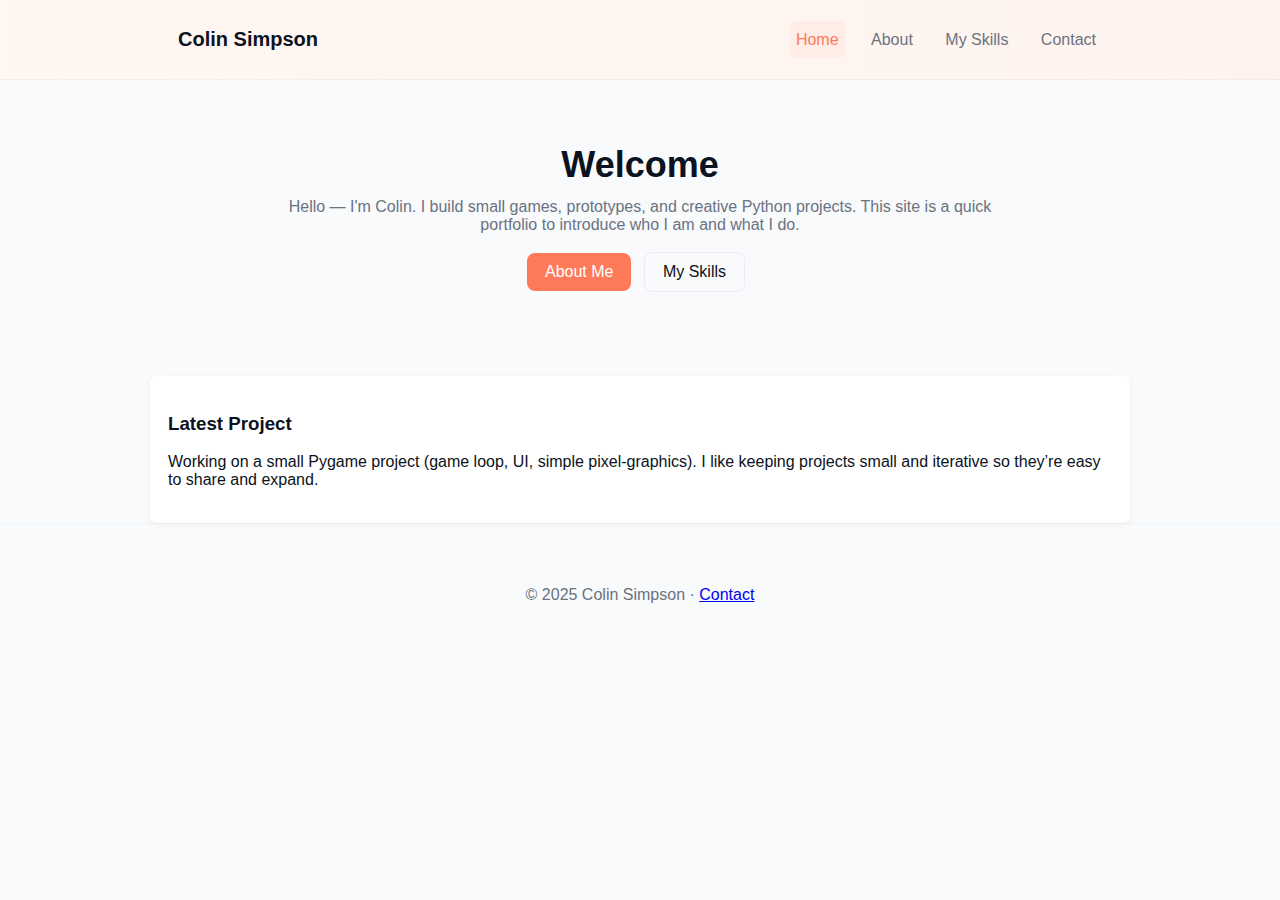
<file: index.html>
<!doctype html>
<html lang="en">
<head>
  <meta charset="utf-8" />
  <meta name="viewport" content="width=device-width,initial-scale=1" />
  <title>Colin Simpson - Home</title>
  <link rel="stylesheet" href="css/styles.css" />
</head>
<body>
  <header class="site-header">
    <div class="container">
      <h1 class="logo">Colin Simpson</h1>
      <nav class="main-nav">
        <a href="index.html" class="nav-link">Home</a>
        <a href="about.html" class="nav-link">About</a>
        <a href="skills.html" class="nav-link">My Skills</a>
        <a href="contact.html" class="nav-link">Contact</a>
      </nav>
    </div>
  </header>

  <main class="container hero">
    <h2>Welcome</h2>
    <p>Hello — I&#39;m Colin. I build small games, prototypes, and creative Python projects. This site is a quick portfolio to introduce who I am and what I do.</p>

    <div class="actions">
      <a class="btn" href="about.html">About Me</a>
      <a class="btn outline" href="skills.html">My Skills</a>
    </div>
  </main>

  <section class="container highlight">
    <h3>Latest Project</h3>
    <p>Working on a small Pygame project (game loop, UI, simple pixel-graphics). I like keeping projects small and iterative so they’re easy to share and expand.</p>
  </section>

  <footer class="site-footer">
    <div class="container">
      <p>© 2025 Colin Simpson · <a href="about.html">Contact</a></p>
    </div>
  </footer>

  <script src="js/main.js"></script>
</body>
</html>
</file>
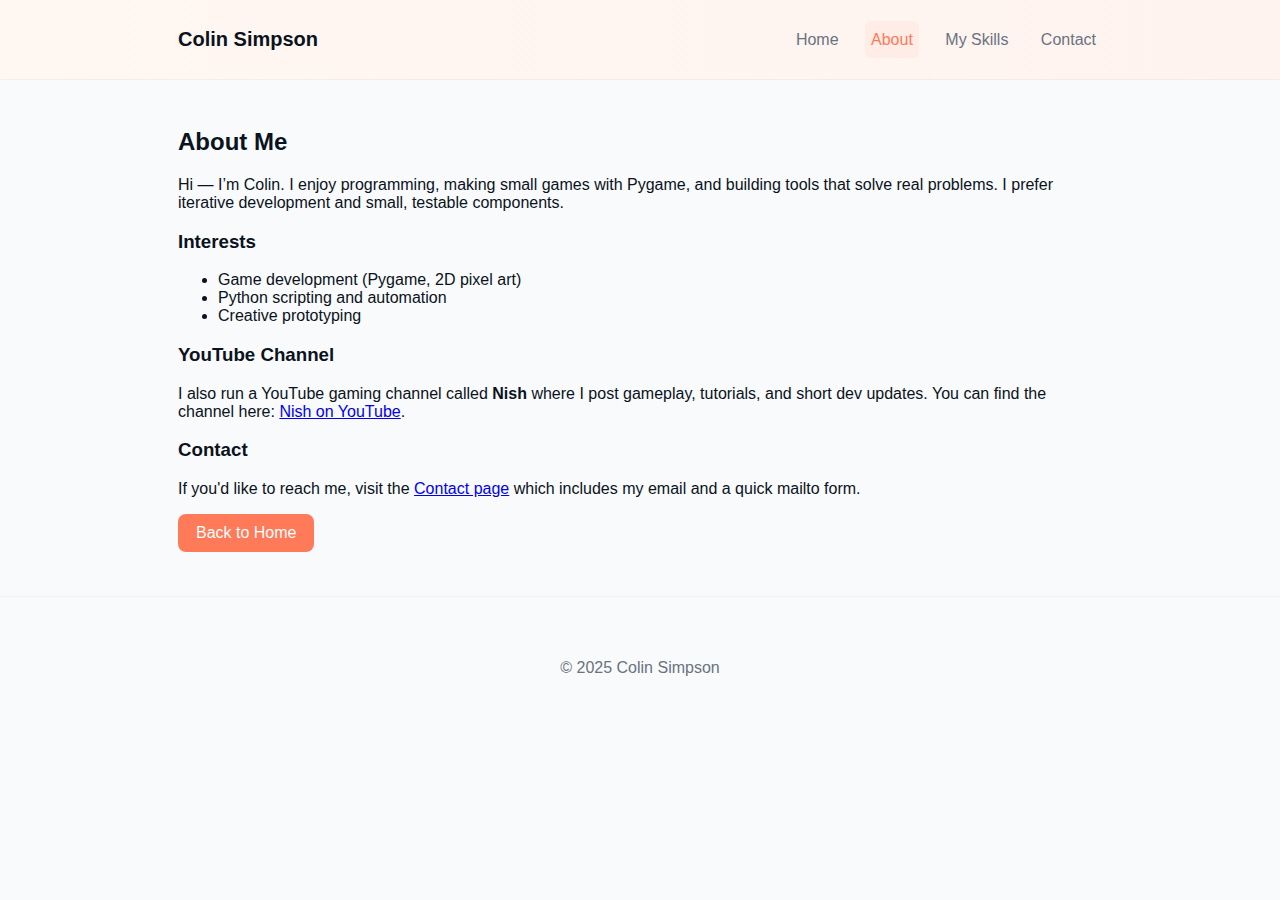
<file: about.html>
<!doctype html>
<html lang="en">
<head>
  <meta charset="utf-8" />
  <meta name="viewport" content="width=device-width,initial-scale=1" />
  <title>About - Colin Simpson</title>
  <link rel="stylesheet" href="css/styles.css" />
</head>
<body>
  <header class="site-header">
    <div class="container">
      <h1 class="logo">Colin Simpson</h1>
      <nav class="main-nav">
        <a href="index.html" class="nav-link">Home</a>
        <a href="about.html" class="nav-link active">About</a>
        <a href="skills.html" class="nav-link">My Skills</a>
        <a href="contact.html" class="nav-link">Contact</a>
      </nav>
    </div>
  </header>

  <main class="container">
    <h2>About Me</h2>
    <p>Hi — I’m Colin. I enjoy programming, making small games with Pygame, and building tools that solve real problems. I prefer iterative development and small, testable components.</p>

    <h3>Interests</h3>
    <ul>
      <li>Game development (Pygame, 2D pixel art)</li>
      <li>Python scripting and automation</li>
      <li>Creative prototyping</li>
    </ul>

  <h3>YouTube Channel</h3>
  <p>I also run a YouTube gaming channel called <strong>Nish</strong> where I post gameplay, tutorials, and short dev updates. You can find the channel here: <a href="http://www.youtube.com/@NishForChief" target="_blank">Nish on YouTube</a>.</p>

  <h3>Contact</h3>
  <p>If you'd like to reach me, visit the <a href="contact.html">Contact page</a> which includes my email and a quick mailto form.</p>

    <p><a class="btn" href="index.html">Back to Home</a></p>
  </main>

  <footer class="site-footer">
    <div class="container">
      <p>© 2025 Colin Simpson</p>
    </div>
  </footer>

  <script src="js/main.js"></script>
</body>
</html>
</file>
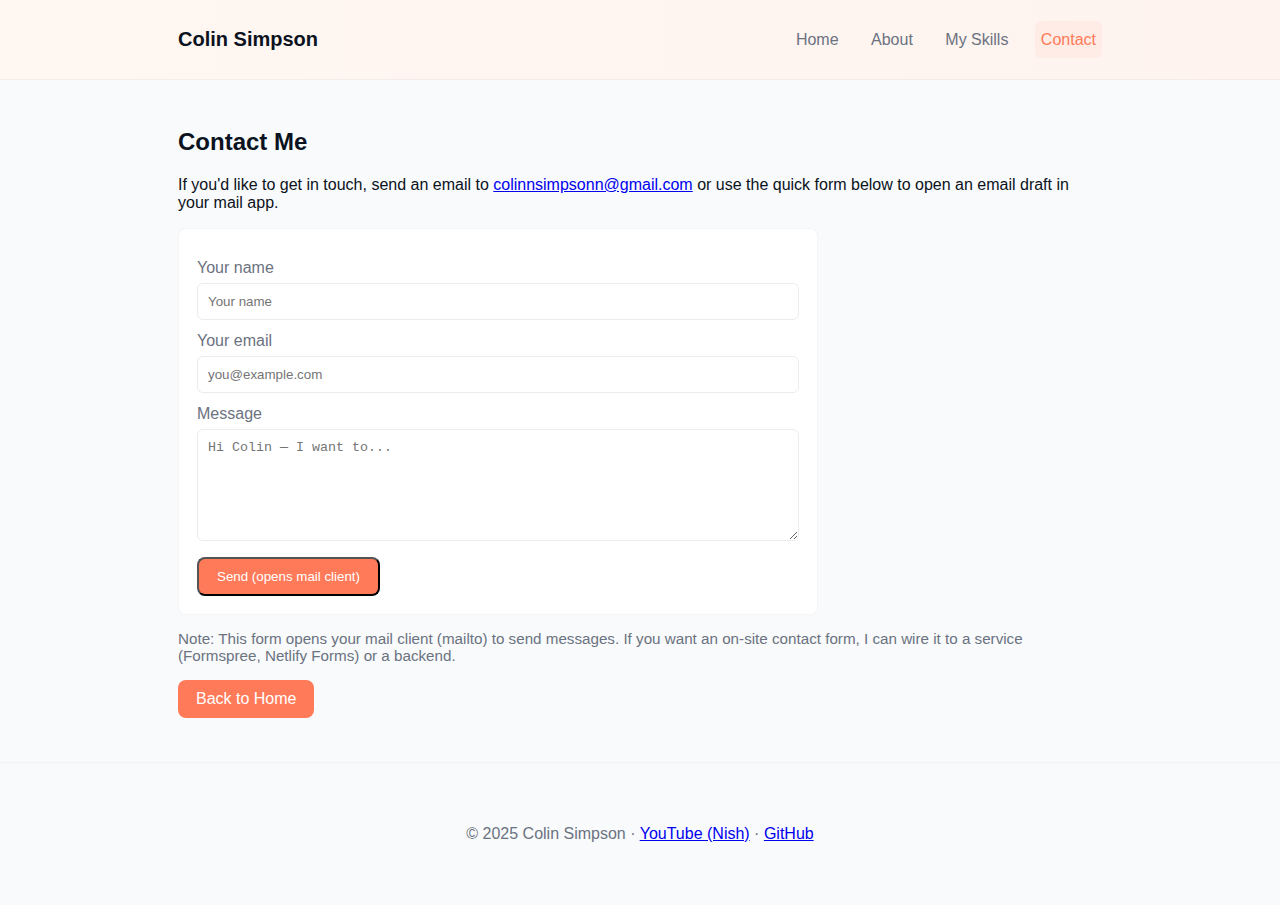
<file: contact.html>
<!doctype html>
<html lang="en">
<head>
  <meta charset="utf-8" />
  <meta name="viewport" content="width=device-width,initial-scale=1" />
  <title>Contact - Colin Simpson</title>
  <link rel="stylesheet" href="css/styles.css" />
</head>
<body>
  <header class="site-header">
    <div class="container">
      <h1 class="logo">Colin Simpson</h1>
      <nav class="main-nav">
        <a href="index.html" class="nav-link">Home</a>
        <a href="about.html" class="nav-link">About</a>
        <a href="skills.html" class="nav-link">My Skills</a>
        <a href="contact.html" class="nav-link active">Contact</a>
      </nav>
    </div>
  </header>

  <main class="container">
    <h2>Contact Me</h2>

    <p>If you'd like to get in touch, send an email to <a href="mailto:colinnsimpsonn@gmail.com">colinnsimpsonn@gmail.com</a> or use the quick form below to open an email draft in your mail app.</p>

    <form id="contact-form" class="contact-form">
      <label for="name">Your name</label>
      <input id="name" name="name" type="text" placeholder="Your name" />

      <label for="email">Your email</label>
      <input id="email" name="email" type="email" placeholder="you@example.com" />

      <label for="message">Message</label>
      <textarea id="message" name="message" rows="6" placeholder="Hi Colin — I want to..."></textarea>

      <button class="btn" type="submit">Send (opens mail client)</button>
    </form>

    <p class="muted">Note: This form opens your mail client (mailto) to send messages. If you want an on-site contact form, I can wire it to a service (Formspree, Netlify Forms) or a backend.</p>

    <p><a class="btn" href="index.html">Back to Home</a></p>
  </main>

  <footer class="site-footer">
    <div class="container">
  <p>© 2025 Colin Simpson · <a href="http://www.youtube.com/@NishForChief" target="_blank">YouTube (Nish)</a> · <a href="#" id="github-link">GitHub</a></p>
    </div>
  </footer>

  <script src="js/main.js"></script>
</body>
</html>
</file>
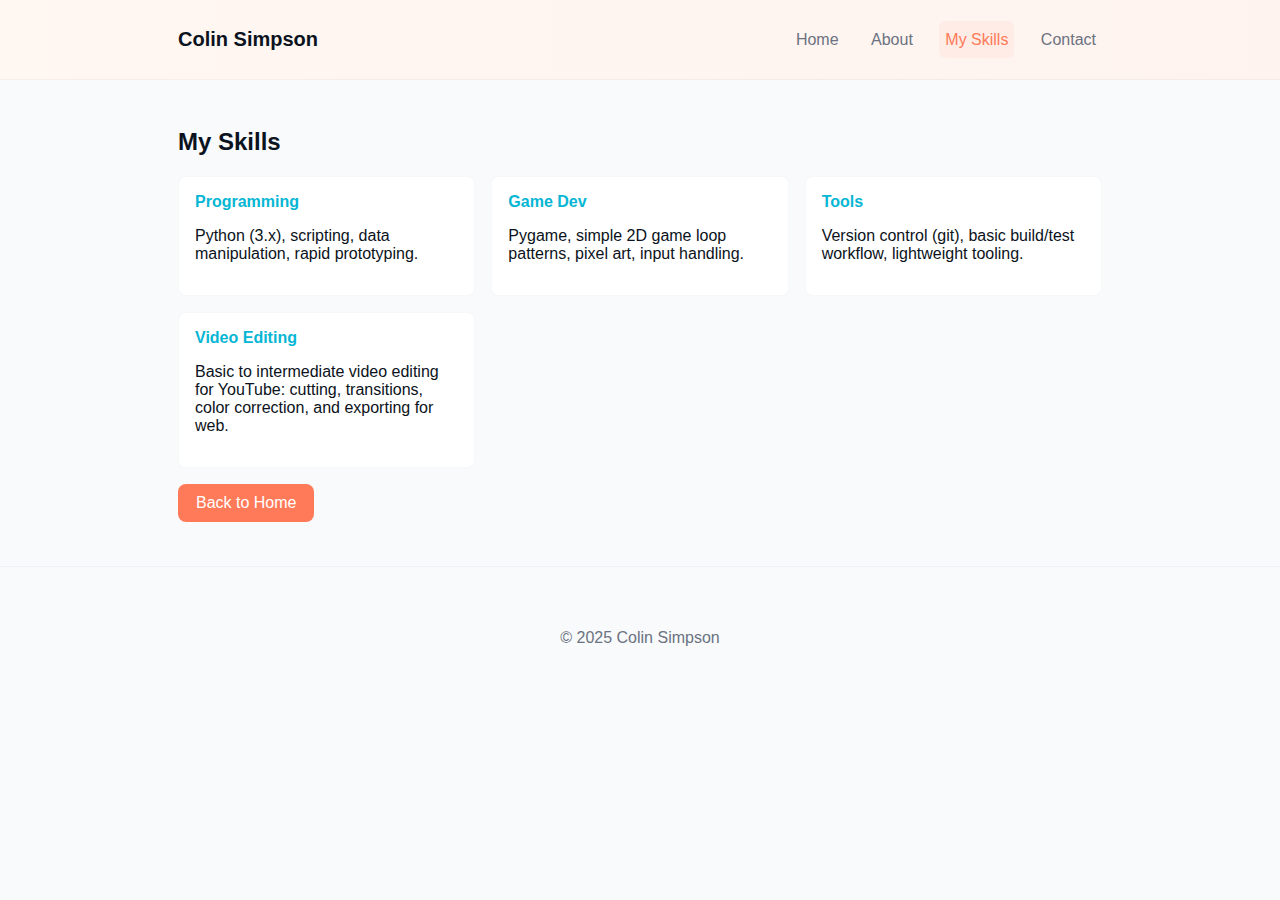
<file: skills.html>
<!doctype html>
<html lang="en">
<head>
  <meta charset="utf-8" />
  <meta name="viewport" content="width=device-width,initial-scale=1" />
  <title>My Skills - Colin Simpson</title>
  <link rel="stylesheet" href="css/styles.css" />
</head>
<body>
  <header class="site-header">
    <div class="container">
      <h1 class="logo">Colin Simpson</h1>
      <nav class="main-nav">
        <a href="index.html" class="nav-link">Home</a>
        <a href="about.html" class="nav-link">About</a>
        <a href="skills.html" class="nav-link active">My Skills</a>
        <a href="contact.html" class="nav-link">Contact</a>
      </nav>
    </div>
  </header>

  <main class="container">
    <h2>My Skills</h2>

    <section class="skill-list">
      <article>
        <h4>Programming</h4>
        <p>Python (3.x), scripting, data manipulation, rapid prototyping.</p>
      </article>

      <article>
        <h4>Game Dev</h4>
        <p>Pygame, simple 2D game loop patterns, pixel art, input handling.</p>
      </article>

      <article>
        <h4>Tools</h4>
        <p>Version control (git), basic build/test workflow, lightweight tooling.</p>
      </article>
      
      <article>
        <h4>Video Editing</h4>
        <p>Basic to intermediate video editing for YouTube: cutting, transitions, color correction, and exporting for web.</p>
      </article>
    </section>

    <p><a class="btn" href="index.html">Back to Home</a></p>
  </main>

  <footer class="site-footer">
    <div class="container">
      <p>© 2025 Colin Simpson</p>
    </div>
  </footer>

  <script src="js/main.js"></script>
</body>
</html>
</file>
<file: css/styles.css>
/* Bright, energetic styles for the portfolio site */
:root{
  --bg: #f8fafc;       /* very light background */
  --card: #ffffff;     /* white cards */
  --accent: #ff7a59;   /* warm orange accent */
  --accent-2: #06b6d4; /* teal secondary accent */
  --muted: #6b7280;    /* muted gray */
  --text: #0b1220;     /* dark text */
}

*{box-sizing:border-box}
body{margin:0;font-family:Segoe UI, Roboto, Arial, sans-serif;background:var(--bg);color:var(--text);-webkit-font-smoothing:antialiased}
.container{max-width:980px;margin:0 auto;padding:28px}

/* bright header */
.site-header{background:linear-gradient(90deg,#fff7f2, #fef3ef);border-bottom:1px solid rgba(11,18,32,0.04)}
.site-header .container{display:flex;align-items:center;justify-content:space-between}
.logo{margin:0;font-size:20px;color:var(--text);font-weight:600}
.main-nav a{color:var(--muted);text-decoration:none;margin-left:16px;padding:10px 6px;border-radius:6px}
.main-nav a.active, .main-nav a:hover{color:var(--accent);background:rgba(255,122,89,0.06)}

.hero{padding:64px 28px;text-align:center}
.hero h2{font-size:36px;margin:0 0 12px;color:var(--text)}
.hero p{color:var(--muted);max-width:720px;margin:0 auto}
.actions{margin-top:18px}
.btn{display:inline-block;padding:10px 18px;border-radius:8px;background:var(--accent);color:white;text-decoration:none;margin-right:8px}
.btn.outline{background:transparent;border:1px solid rgba(11,18,32,0.06);color:var(--text)}

.highlight{background:#fff;box-shadow:0 2px 8px rgba(11,18,32,0.04);margin-top:20px;padding:18px;border-radius:8px;color:var(--text)}

.skill-list{display:grid;grid-template-columns:repeat(auto-fit,minmax(220px,1fr));gap:16px}
.skill-list article{background:var(--card);padding:16px;border-radius:8px;border:1px solid rgba(11,18,32,0.03)}
.skill-list h4{margin:0 0 8px;color:var(--accent-2)}

.site-footer{padding:18px 0;color:var(--muted);border-top:1px solid rgba(11,18,32,0.03);text-align:center;background:transparent}

@media (max-width:600px){
  .site-header .container{flex-direction:column;align-items:flex-start}
  .main-nav{margin-top:8px}
  .container{padding:16px}
}

/* Contact form styles */
.contact-form{max-width:640px;background:var(--card);padding:18px;border-radius:8px;border:1px solid rgba(11,18,32,0.04)}
.contact-form label{display:block;margin-top:12px;color:var(--muted)}
.contact-form input,.contact-form textarea{width:100%;padding:10px;border-radius:6px;border:1px solid rgba(11,18,32,0.08);background:transparent;color:var(--text);margin-top:6px}
.contact-form button{margin-top:12px}
.muted{color:var(--muted);font-size:0.95rem}
</file>
